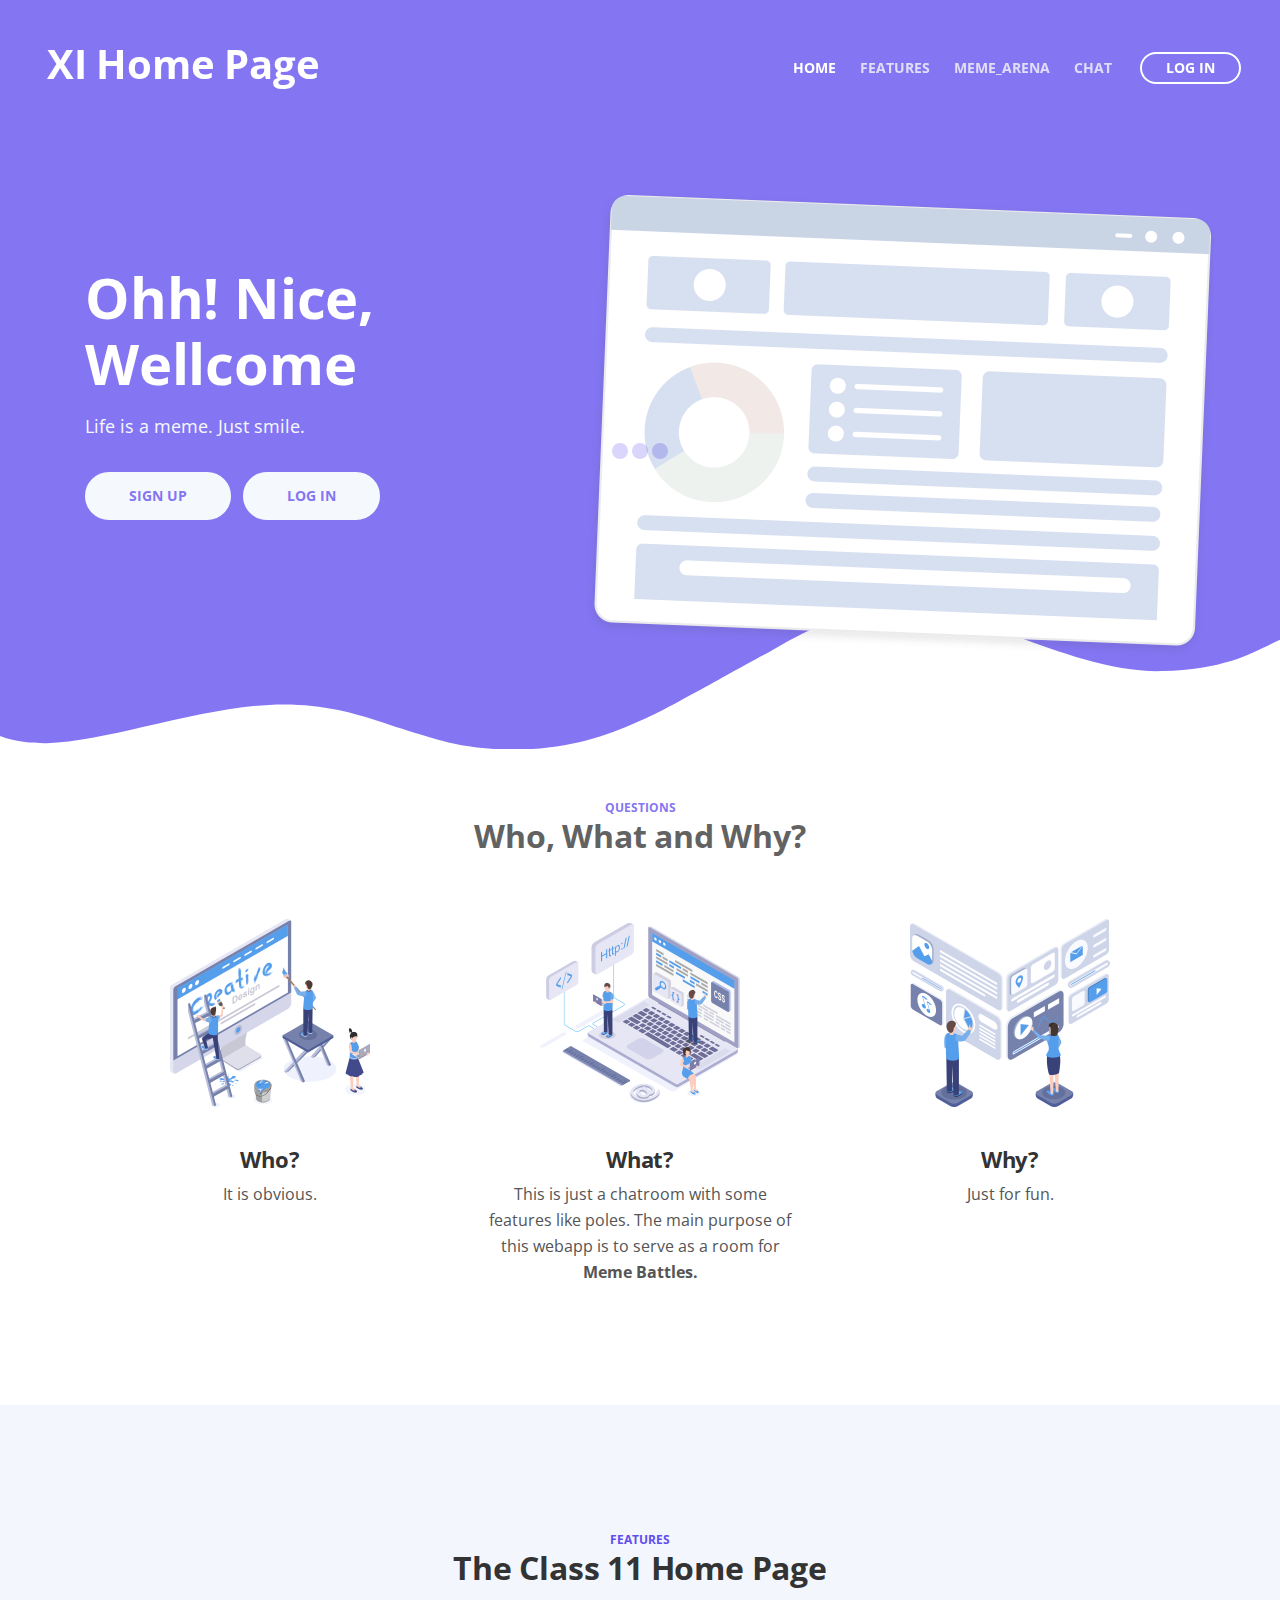
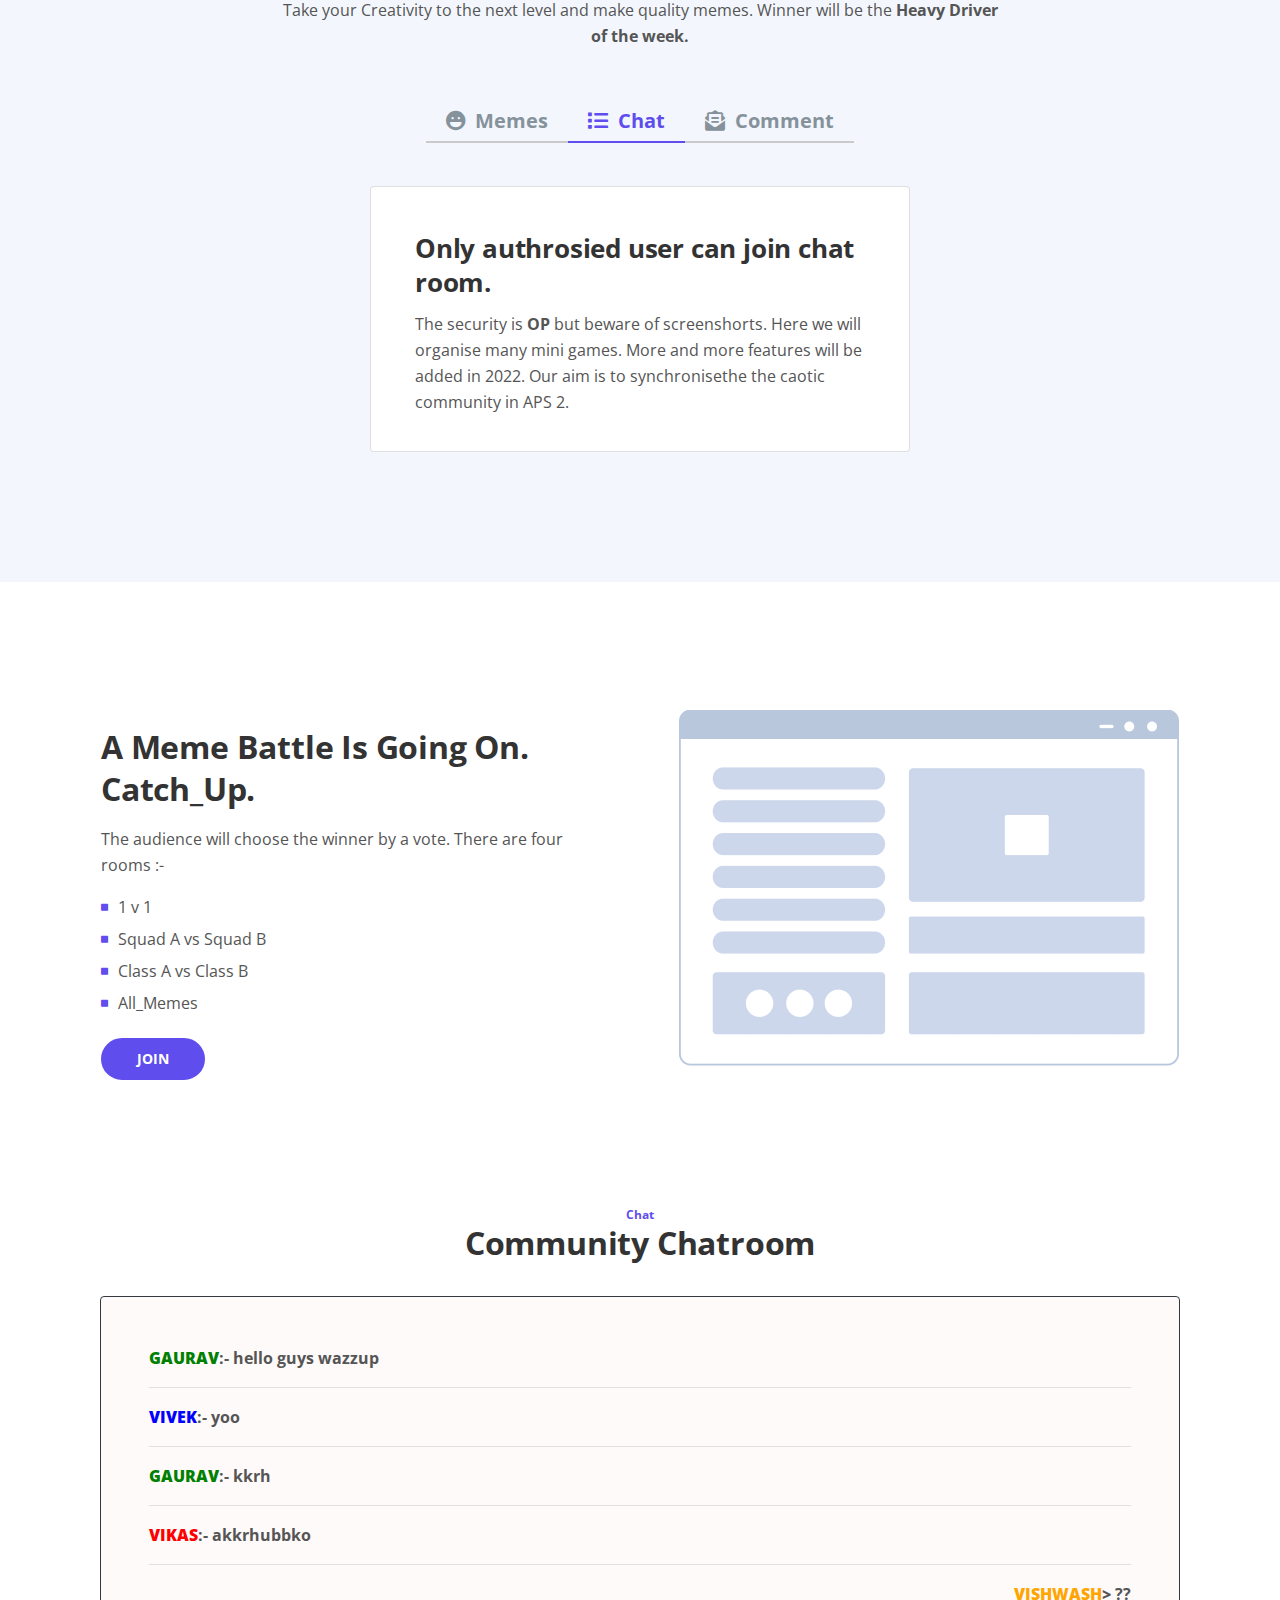
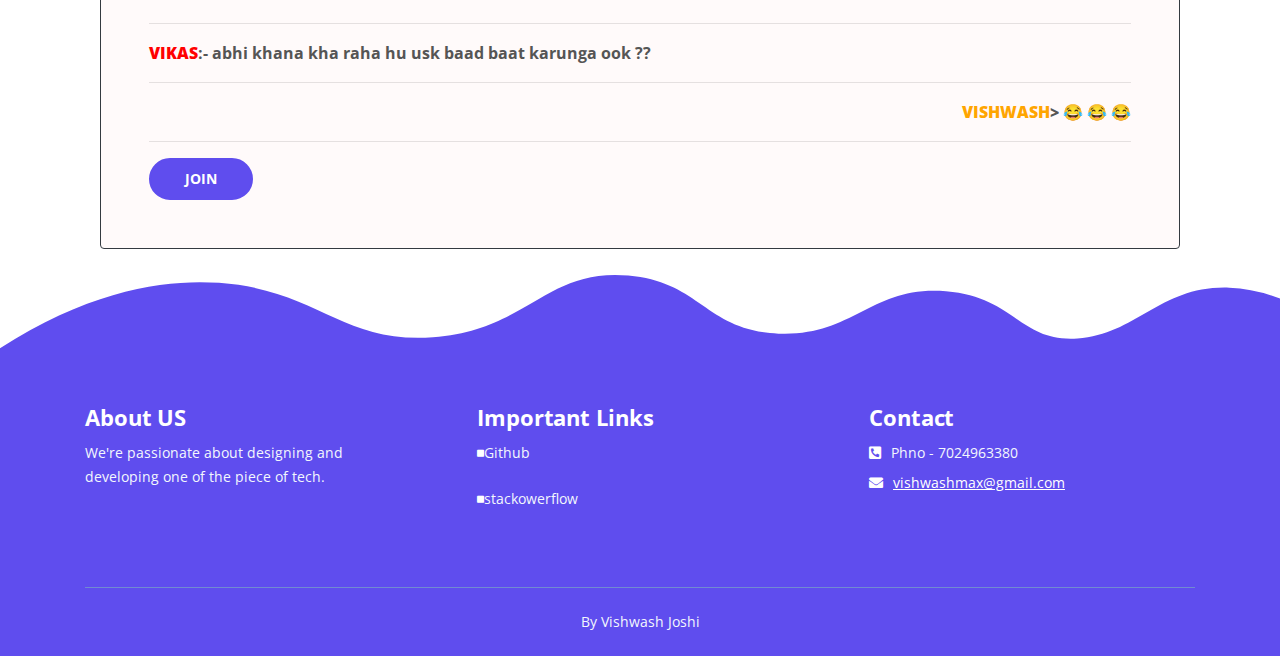
<file: index.html>
<!DOCTYPE html>
<html lang="en">
<head>
    <meta charset="utf-8">
    <meta name="viewport" content="width=device-width, initial-scale=1, shrink-to-fit=no">
    <meta name="description" content="Tivo is a HTML landing page template built with Bootstrap to help you crate engaging presentations for SaaS apps and convert visitors into users.">
    <meta name="author" content="Inovatik">
	<meta property="og:site_name" content="" />
	<meta property="og:site" content="" />
	<meta property="og:title" content=""/>
	<meta property="og:description" content="" />
	<meta property="og:image" content="" />
	<meta property="og:url" content="" />
	<meta property="og:type" content="article" />
    <title>11 Science</title>


    <link href="https://fonts.googleapis.com/css?family=Open+Sans:400,400i,700&display=swap&subset=latin-ext" rel="stylesheet">
    <link href="css/bootstrap.css" rel="stylesheet">
    <link href="css/fontawesome-all.css" rel="stylesheet">
    <link href="css/swiper.css" rel="stylesheet">
	<link href="css/magnific-popup.css" rel="stylesheet">
	<link href="css/styles.css" rel="stylesheet">

    <link rel="shortcut icon" href="ico.png">
	<script>

	if(localStorage.UsEr_Name_MemEArIna_UsEr_ApS2 != null){
		window.location.replace("main.html");
	}

	</script>
</head>
<body data-spy="scroll" data-target=".fixed-top">
	<div class="spinner-wrapper">
        <div class="spinner">
            <div class="bounce1"></div>
            <div class="bounce2"></div>
            <div class="bounce3"></div>
        </div>
    </div>

    <nav class="navbar navbar-expand-lg navbar-dark navbar-custom fixed-top">
        <div class="container">

            <a class="navbar-brand logo-image" href="index.html" style="text-decoration:none !important"><h1 style="color:white !important;">XI Home Page</h1></a>


            <button class="navbar-toggler" type="button" data-toggle="collapse" data-target="#navbarsExampleDefault" aria-controls="navbarsExampleDefault" aria-expanded="false" aria-label="Toggle navigation">
                <span class="navbar-toggler-awesome fas fa-bars"></span>
                <span class="navbar-toggler-awesome fas fa-times"></span>
            </button>


            <div class="collapse navbar-collapse" id="navbarsExampleDefault">
                <ul class="navbar-nav ml-auto">
                    <li class="nav-item">
                        <a class="nav-link page-scroll" href="#header">HOME <span class="sr-only">(current)</span></a>
                    </li>
                    <li class="nav-item">
                        <a class="nav-link page-scroll" href="#features">FEATURES</a>
                    </li>
                    <li class="nav-item">
                        <a class="nav-link page-scroll" href="#Memes">MEME_ARENA</a>
                    </li>



                    <li class="nav-item">
                        <a class="nav-link page-scroll" href="#chat">CHAT</a>
                    </li>
                </ul>
                <span class="nav-item">
                    <a class="btn-outline-sm" href="log-in.html">LOG IN</a>
                </span>
            </div>
        </div>
    </nav>




    <header id="header" class="header">
        <div class="header-content">
            <div class="container">
                <div class="row">
                    <div class="col-lg-6 col-xl-5">
                        <div class="text-container">
                            <h1>Ohh! Nice, Wellcome</h1>
                            <p class="p-large">Life is a meme. Just smile.</p>
                            <a class="btn-solid-lg page-scroll" href="sign-up.html">SIGN UP</a>
                            <a class="btn-solid-lg page-scroll" href="log-in.html">LOG IN</a>
                        </div>
                    </div>
                    <div class="col-lg-6 col-xl-7">
                        <div class="image-container">
                            <div class="img-wrapper">
                                <img class="img-fluid" src="images/header-software-app.png" alt="alternative">
                            </div>
                        </div>
                    </div>
                </div>
            </div>
        </div>
    </header>
    <svg class="header-frame" data-name="Layer 1" xmlns="http://www.w3.org/2000/svg" preserveAspectRatio="none" viewBox="0 0 1920 310"><defs><style>.cls-1{fill:#5f4def;}</style></defs><title>header-frame</title><path class="cls-1" d="M0,283.054c22.75,12.98,53.1,15.2,70.635,14.808,92.115-2.077,238.3-79.9,354.895-79.938,59.97-.019,106.17,18.059,141.58,34,47.778,21.511,47.778,21.511,90,38.938,28.418,11.731,85.344,26.169,152.992,17.971,68.127-8.255,115.933-34.963,166.492-67.393,37.467-24.032,148.6-112.008,171.753-127.963,27.951-19.26,87.771-81.155,180.71-89.341,72.016-6.343,105.479,12.388,157.434,35.467,69.73,30.976,168.93,92.28,256.514,89.405,100.992-3.315,140.276-41.7,177-64.9V0.24H0V283.054Z"/></svg>

    <div class="cards-1">
        <div class="container">
            <div class="row">
                <div class="col-lg-12">
                    <div class="above-heading">QUESTIONS</div>
                    <h2 class="h2-heading">Who, What and Why?</h2>
                </div>
            </div>
            <div class="row">
                <div class="col-lg-12">

                    <div class="card">
                        <div class="card-image">
                            <img class="img-fluid" src="images/description-2.png" alt="alternative">
                        </div>
                        <div class="card-body">
                            <h4 class="card-title">Who?</h4>
                            <p>It is obvious.</p>
                        </div>
                    </div>
                    <div class="card">
                        <div class="card-image">
                            <img class="img-fluid" src="images/description-1.png " alt="alternative">
                        </div>
                        <div class="card-body">
                            <h4 class="card-title">What?</h4>
                            <p>This is just a chatroom with some features like poles. The main purpose of this webapp is to serve as a room for <b>Meme Battles.</b></p>
                        </div>
                    </div>
                    <div class="card">
                        <div class="card-image">
                            <img class="img-fluid" src="images/description-3.png" alt="alternative">
                        </div>
                        <div class="card-body">
                            <h4 class="card-title">Why?</h4>
                            <p>Just for fun.</p>
                        </div>
                    </div>

                </div>
            </div>
        </div>
    </div>
    <div id="features" class="tabs">
        <div class="container">
            <div class="row">
                <div class="col-lg-12">
                    <div class="above-heading">FEATURES</div>
                    <h2 class="h2-heading">The Class 11 Home Page</h2>
                    <p class="p-heading">Take your Creativity to the next level and make quality memes. Winner will be the <b>Heavy Driver of the week.</b> </p>
                </div>
            </div>
            <div class="row">
                <div class="col-lg-12">


                    <ul class="nav nav-tabs" id="argoTabs" role="tablist">
						<li class="nav-item">
                            <a class="nav-link" id="nav-tab-1" data-toggle="tab" href="#tab-1" role="tab" aria-controls="tab-1" aria-selected="false"><i class="fas fa-laugh"></i>Memes</a>
                        </li>
                        <li class="nav-item ">
                            <a class="nav-link active" id="nav-tab-2" data-toggle="tab" href="#tab-2" role="tab" aria-controls="tab-2" aria-selected="true"><i class="fas fa-list"></i>Chat</a>
                        </li>
                        <li class="nav-item">
                            <a class="nav-link" id="nav-tab-3" data-toggle="tab" href="#tab-3" role="tab" aria-controls="tab-3" aria-selected="false"><i class="fas fa-envelope-open-text"></i>Comment</a>
                        </li>

                    </ul>
                    <div class="tab-content" id="argoTabsContent">
                        <div class="tab-pane fade " id="tab-1" role="tabpanel" aria-labelledby="tab-1">
                            <div class="row">
                                <div class="col-lg-3">
                                </div>
                                <div class="col-lg-6">
									<div class="card">
										<div class="card-body">
													<div class="text-container">
														<h3>Take part in meme battles and tournaments.</h3>
														<p>It's very easy to start using <b>Class 11 Home Page</b>. Your profile is already been added <a class="blue page-scroll" href="#">User List</a>. You just have to ask the developer for ID and Password. And its all done.</p>
														<ul class="list-unstyled li-space-lg">
															<li class="media">
																<i class="fas fa-square"></i>
																<div class="media-body">Create and upload memes and see others play live.</div>
															</li>
															<li class="media">
																<i class="fas fa-square"></i>
																<div class="media-body">To win you need votes, so do some awsome shit!</div>
															</li>
															<li class="media">
																<i class="fas fa-square"></i>
																<div class="media-body">Every text/image/video uploded in this website will be seen by others, So be careful.</div>
															</li>
														</ul>
													</div>
										</div>
									</div>

                                </div>
                            </div>
                        </div>

                        <div class="tab-pane fade show active" id="tab-2" role="tabpanel" aria-labelledby="tab-2">
                            <div class="row">
                                <div class="col-lg-3">
                                </div>
                                <div class="col-lg-6">
									<div class="card">

										<div class="card-body">
													<div class="text-container">
														<h3>Only authrosied user can join chat room.</h3>
														<p>The security is <b>OP</b> but beware of screenshorts. Here we will organise many mini games. More and more features will be added in 2022. Our aim is to synchronisethe the caotic community in APS 2. </p>
													</div>
										</div>
									</div>

                                </div>
                            </div>
                        </div>
                        <div class="tab-pane fade" id="tab-3" role="tabpanel" aria-labelledby="tab-3">
                            <div class="row">
                                <div class="col-lg-3">
                                </div>
                                <div class="col-lg-6">
									<div class="card">

										<div class="card-body">
													<div class="text-container">
														<h3>Leave comment for users anonimusly.</h3>
														<p>Here users can leave a comment for each other without reveling their identity(hence it is so powerfull tool) and here users can rate other users on the bases of Friendly,TrustWorthy, etc factors.</p>

													</div>
										</div>
									</div>

                                </div>
                            </div>
                        </div>
                    </div>
                </div>
            </div>
        </div>
    </div>
    <div id="Memes" class="basic-1">
        <div class="container">
            <div class="row">
                <div class="col-lg-6">
                    <div class="text-container">
                        <h2>A Meme Battle Is Going On. Catch_Up.</h2>
                        <p>The audience will choose the winner by a vote. There are four rooms :-</p>
                        <ul class="list-unstyled li-space-lg">
                            <li class="media">
                                <i class="fas fa-square"></i>
                                <div class="media-body">1 v 1</div>
                            </li>
                            <li class="media">
                                <i class="fas fa-square"></i>
                                <div class="media-body">Squad A vs Squad B</div>
                            </li>
                            <li class="media">
                                <i class="fas fa-square"></i>
                                <div class="media-body">Class A vs Class B</div>
                            </li>
                            <li class="media">
                                <i class="fas fa-square"></i>
                                <div class="media-body">All_Memes</div>
                            </li>
                        </ul>
						<a class="btn-solid-reg page-scroll" href="Arena_Main.html">JOIN</a>
                    </div>
                </div>
                <div class="col-lg-6">
                    <div class="image-container">
                        <img class="img-fluid" src="images/details.png" alt="alternative">
                    </div>
                </div>
            </div>
        </div>
    </div>
    <!-- Video -
    <div id="video" class="basic-2">
        <div class="container">
            <div class="row">
                <div class="col-lg-12">

                    <!-- Video Preview --
                    <div class="image-container">
                        <div class="video-wrapper">
                            <a class="popup-youtube" href="https://www.youtube.com/watch?v=SsauwGdDMys" data-effect="fadeIn">
                                <img class="img-fluid" src="images/video-image.png" alt="alternative">
                                <span class="video-play-button">
                                    <span></span>
                                </span>
                            </a>
                        </div> <!-- end of video-wrapper --
                    </div> <!-- end of image-container --
                    <!-- end of video preview --

                    <div class="p-heading">Don't watch that video. Ok, do as your wish.</div>
                </div> <!-- end of col --
            </div> <!-- end of row --
        </div> <!-- end of container --
    </div> <!-- end of basic-2 -->
    <div id="chat" class="card-1">
        <div class="container">
            <div class="row">
                <div class="col-lg-12">
                    <div class="above-heading">Chat</div>
                    <center><h2 class="h2-heading">Community Chatroom</h2></center>
                </div>
            </div>
            <div class="row">
                <div class="col-lg-12">

                    <div class="container">
		<div class="mt-4 p-5 rounded border border-dark" style="background-color: #FFFAFA ;">
			<p><b><b style="color:green">GAURAV</b>:-  hello guys wazzup</b></p><hr>
			<p><b><b style="color:blue">VIVEK</b>:- yoo</b></p><hr>
			<p><b><b style="color:green">GAURAV</b>:- kkrh</b></p><hr>
			<p><b><b style="color:red">VIKAS</b>:- akkrhubbko</b></p><hr>
			<p style="text-align:right"><b><b style="color:orange">VISHWASH</b><b>></b> ??</b></p><hr>
			<p><b><b style="color:red">VIKAS</b>:- abhi khana kha raha hu usk baad baat karunga ook ??</b></p><hr>
			<p style="text-align:right"><b><b style="color:orange">VISHWASH</b><b>></b> 	&#128514;	&#128514;	&#128514;</p></b></p><hr>
			<a class="btn-solid-reg" href="main.html">JOIN</a>
		</div>
	</div>

            </div>
        </div>
    </div>
	<br>


    <!-- Testimonials --
    <div class="slider-2">
        <div class="container">
            <div class="row">
                <div class="col-lg-12">

                    <!-- Text Slider --
                    <div class="slider-container">
                        <div class="swiper-container text-slider">
                            <div class="swiper-wrapper">

                                <!-- Slide --
                                <div class="swiper-slide">
                                    <div class="image-wrapper">
                                        <img class="img-fluid" src="images/testimonial-1.jpg" alt="alternative">
                                    </div> <!-- end of image-wrapper --
                                    <div class="text-wrapper">
                                        <div class="testimonial-text">I started to use Tivo with the free trial about a year ago and never stopped since then. It does all the repeating marketing tasks and allows me to focus on core development activities like new product research and design. I love it and recommend it to everyone.</div>
                                        <div class="testimonial-author">Jude Thorn - Online Marketer</div>
                                    </div> <!-- end of text-wrapper --
                                </div> <!-- end of swiper-slide -->
                                <!-- end of slide -->

                                <!-- Slide --
                                <div class="swiper-slide">
                                    <div class="image-wrapper">
                                        <img class="img-fluid" src="images/testimonial-2.jpg" alt="alternative">
                                    </div> <!-- end of image-wrapper --
                                    <div class="text-wrapper">
                                        <div class="testimonial-text">Awesome features for the money. I never thought such a low ammount of money would bring me so many leads per month. Before Tivo I used the services of an agency which cost 10x more and delivered far less. Highly recommended to marketers focused on results.</div>
                                        <div class="testimonial-author">Roy Smith - Developer</div>
                                    </div> <!-- end of text-wrapper --
                                </div> <!-- end of swiper-slide -->
                                <!-- end of slide -->

                                <!-- Slide --
                                <div class="swiper-slide">
                                    <div class="image-wrapper">
                                        <img class="img-fluid" src="images/testimonial-3.jpg" alt="alternative">
                                    </div> <!-- end of image-wrapper --
                                    <div class="text-wrapper">
                                        <div class="testimonial-text">Tivo is the best marketing automation app for small and medium sized business. It understands the mindset of young entrepreneurs and provides the necessary data for wise marketing decisions. Just give it a try and you will definitely not regret spending your time.</div>
                                        <div class="testimonial-author">Marsha Singer - Online Marketer</div>
                                    </div> <!-- end of text-wrapper --
                                </div> <!-- end of swiper-slide -->
                                <!-- end of slide -->

                                <!-- Slide --
                                <div class="swiper-slide">
                                    <div class="image-wrapper">
                                        <img class="img-fluid" src="images/testimonial-4.jpg" alt="alternative">
                                    </div> <!-- end of image-wrapper --
                                    <div class="text-wrapper">
                                        <div class="testimonial-text">Tivo is one of the greatest marketing automation apps out there. I especially love the Reporting Tools module because it gives me such a great amount of information based on little amounts of input gathered in just few weeks of light weight usage. Recommended!</div>
                                        <div class="testimonial-author">Ronda Louis - Online Marketer</div>
                                    </div> <!-- end of text-wrapper --
                                </div> <!-- end of swiper-slide --
                                <!-- end of slide --

                            </div> <!-- end of swiper-wrapper --

                            <!-- Add Arrows --
                            <div class="swiper-button-next"></div>
                            <div class="swiper-button-prev"></div>
                            <!-- end of add arrows --

                        </div> <!-- end of swiper-container --
                    </div> <!-- end of slider-container --
                    <!-- end of text slider --

                </div> <!-- end of col --
            </div> <!-- end of row --
        </div> <!-- end of container --
    </div> <!-- end of slider-2 -->
    <!-- end of testimonials -->
    <svg class="footer-frame" data-name="Layer 2" xmlns="http://www.w3.org/2000/svg" preserveAspectRatio="none" viewBox="0 0 1920 79"><defs><style>.cls-2{fill:#5f4def;}</style></defs><title>footer-frame</title><path class="cls-2" d="M0,72.427C143,12.138,255.5,4.577,328.644,7.943c147.721,6.8,183.881,60.242,320.83,53.737,143-6.793,167.826-68.128,293-60.9,109.095,6.3,115.68,54.364,225.251,57.319,113.58,3.064,138.8-47.711,251.189-41.8,104.012,5.474,109.713,50.4,197.369,46.572,89.549-3.91,124.375-52.563,227.622-50.155A338.646,338.646,0,0,1,1920,23.467V79.75H0V72.427Z" transform="translate(0 -0.188)"/></svg>
    <div class="footer">
        <div class="container">
            <div class="row">
                <div class="col-md-4">
                    <div class="footer-col first">
                        <h4>About US</h4>
                        <p class="p-small">We're passionate about designing and developing one of the piece of tech.</p>
                    </div>
                </div>
                <div class="col-md-4">
                    <div class="footer-col middle">
                        <h4>Important Links</h4>
                        <ul class="list-unstyled li-space-lg p-small">
                            <li class="media">
                                <i class="fas fa-square"></i>
                                <p class="p-small"> Github </p>
                            </li>
                            <li class="media">
                                <i class="fas fa-square"></i>
                                <p class="p-small"> stackowerflow </p>
                            </li>
                        </ul>
                    </div>
                </div>
                <div class="col-md-4">
                    <div class="footer-col last">
                        <h4>Contact</h4>
                        <ul class="list-unstyled li-space-lg p-small">
                            <li class="media">
                                <i class="fas fa-phone-square-alt"></i>
                                <div class="media-body">Phno - 7024963380</div>
                            </li>
                            <li class="media">
                                <i class="fas fa-envelope"></i>
                                <div class="media-body"><a class="white" href="mailto:vishwashmax@gmail.com">vishwashmax@gmail.com</a></div>
                            </li>
                        </ul>
                    </div>
                </div>
            </div>
        </div>
    </div>

    <div class="copyright">
        <div class="container">
            <div class="row">
                <div class="col-lg-12">
                    <p class="p-small">By Vishwash Joshi</a></p>
                </div>
            </div>
        </div>
    </div>
    <script src="js/jquery.min.js"></script>
    <script src="js/popper.min.js"></script>
    <script src="js/bootstrap.min.js"></script>
    <script src="js/jquery.easing.min.js"></script>
    <script src="js/swiper.min.js"></script>
    <script src="js/jquery.magnific-popup.js"></script>
    <script src="js/validator.min.js"></script>
    <script src="js/scripts.js"></script>
</body>
</html>
</file>
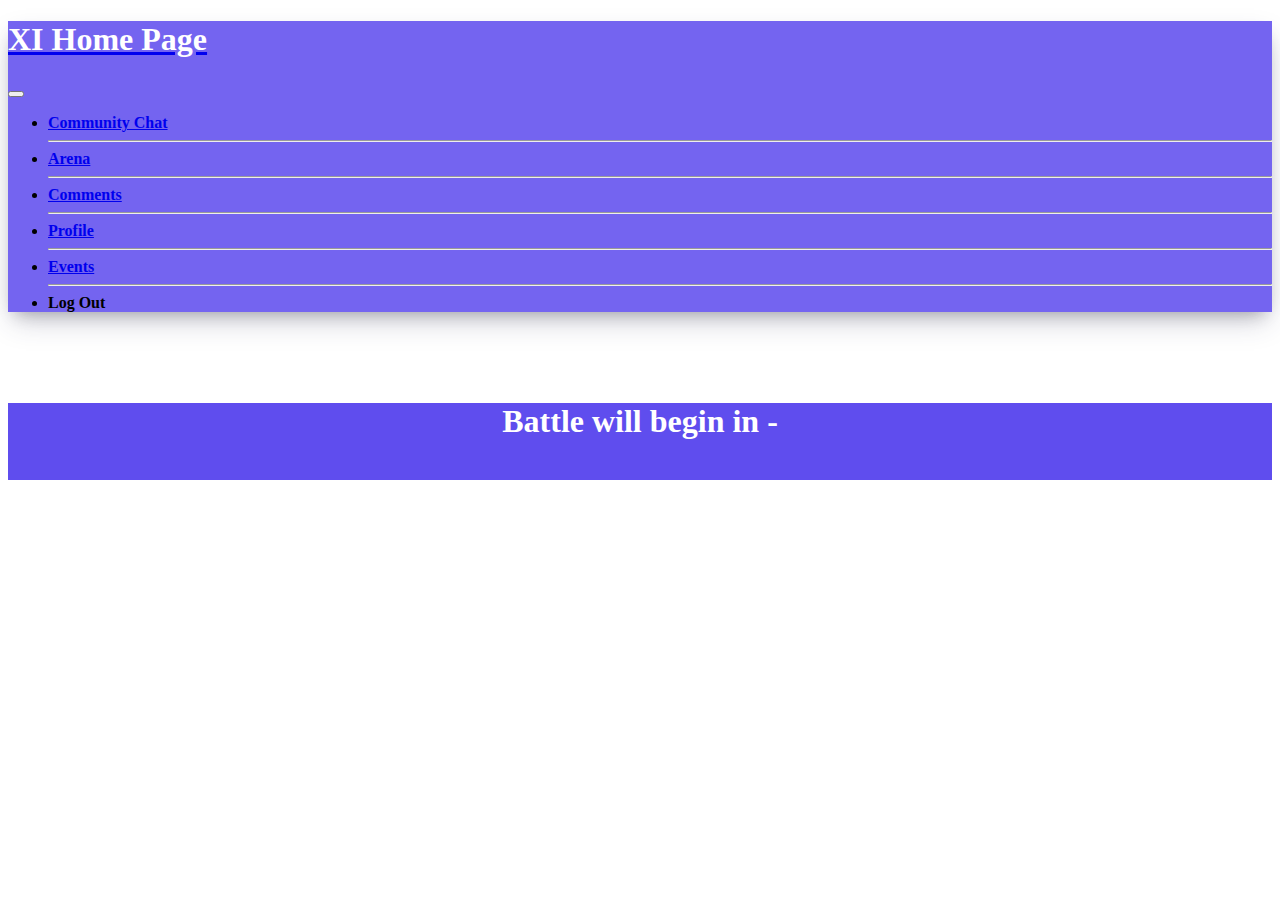
<file: Arena.html>
<!doctype html>
<html lang="en">
  <head>
    <meta charset="utf-8">
    <meta name="viewport" content="width=device-width, initial-scale=1">
    <link href="https://cdn.jsdelivr.net/npm/bootstrap@5.1.3/dist/css/bootstrap.min.css" rel="stylesheet" integrity="sha384-1BmE4kWBq78iYhFldvKuhfTAU6auU8tT94WrHftjDbrCEXSU1oBoqyl2QvZ6jIW3" crossorigin="anonymous">

    <title>Arena</title>
  </head>
  <body>
  	<nav class="navbar navbar-expand-lg navbar-dark fixed-top" style="background-color: #7464f0 ;box-shadow: rgba(50, 50, 93, 0.25) 0px 13px 27px -5px, rgba(0, 0, 0, 0.3) 0px 8px 16px -8px; font-color:red !important">
  <div class="container-fluid">
    <a class="navbar-brand" href="#"><h1 style="color:white !important;">XI Home Page</h1></a>
    <button class="navbar-toggler" type="button" data-bs-toggle="collapse" data-bs-target="#navbarSupportedContent" aria-controls="navbarSupportedContent" aria-expanded="false" aria-label="Toggle navigation">
      <span class="navbar-toggler-icon"></span>
    </button>
    <div class="collapse navbar-collapse" id="navbarSupportedContent">
      <ul class="navbar-nav me-auto mb-2 mb-lg-0">
        <li class="nav-item">
          <a class="nav-link" href="main.html"><b>Community Chat</b></a>
        </li><hr style="color:white">
        <li class="nav-item">
          <a class="nav-link active" aria-current="page" href="#"><b>Arena</b></a>
        </li><hr style="color:white">
        <li class="nav-item">
          <a class="nav-link" href="#"><b>Comments</b></a>
        </li><hr style="color:white">
        <li class="nav-item">
          <a class="nav-link" href="#"><b>Profile</b></a>
        </li><hr style="color:white">
        <li class="nav-item">
          <a class="nav-link" href="#"><b>Events</b></a>
        </li><hr style="color:white">
        <li class="nav-item">
          <a class="nav-link" id="logout"><b>Log Out</b></a>
        </li>
      </ul>
    </div>
  </div>
</nav>
  
  
  
	<div class="container">
	<br>
	<br>
	<br>
	<div class="mt-4 p-5 rounded" style="background-color: #5F4DEE">
	<center><h1 style="color: white">Battle will begin in -</h1></center><br>
<center><h3 id="dt" style="color: white"></h3></center>

<script>
	var countDownDate = new Date("Dec 28, 2021 21:00:00").getTime();
	var x = setInterval(function() {
	  var now = new Date().getTime();
	  var distance = countDownDate - now;
	  var days = Math.floor(distance / (1000 * 60 * 60 * 24));
	  var hours = Math.floor((distance % (1000 * 60 * 60 * 24)) / (1000 * 60 * 60));
	  var minutes = Math.floor((distance % (1000 * 60 * 60)) / (1000 * 60));
	  var seconds = Math.floor((distance % (1000 * 60)) / 1000);
	  document.getElementById("dt").innerHTML = days + "d " + hours + "h "
	  + minutes + "m " + seconds + "s ";
	  if (distance < 0) {
		clearInterval(x);
		document.getElementById("dt").innerHTML = "Just a Sex.";
		delay(1000).then(() => document.getElementById("dt").innerHTML = "So sorry!");
		delay(2000).then(() => document.getElementById("dt").innerHTML = "Just a Sec.");
	  }
	}, 1000);
	
	function delay(time) 
	{
		return new Promise(resolve => setTimeout(resolve, time));
	}

</script>
</div>
		
   	
	
	</div>
	
	
	
	<script src="https://cdn.jsdelivr.net/npm/bootstrap@5.1.3/dist/js/bootstrap.bundle.min.js" integrity="sha384-ka7Sk0Gln4gmtz2MlQnikT1wXgYsOg+OMhuP+IlRH9sENBO0LRn5q+8nbTov4+1p" crossorigin="anonymous"></script>
  </body>
</html>
</file>
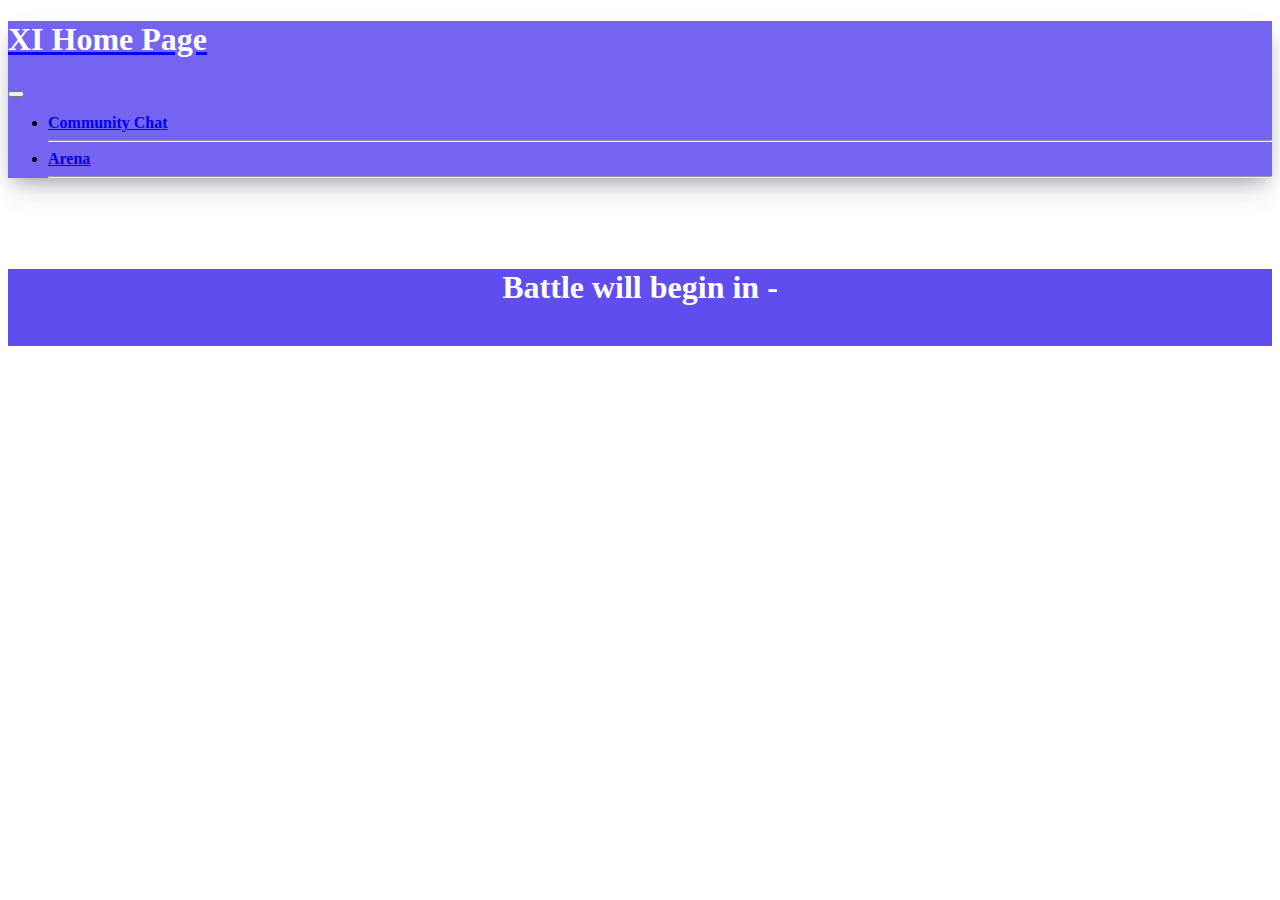
<file: Arena_wait.html>
<!doctype html>
<html lang="en">
  <head>
    <meta charset="utf-8">
    <meta name="viewport" content="width=device-width, initial-scale=1">
    <link href="https://cdn.jsdelivr.net/npm/bootstrap@5.1.3/dist/css/bootstrap.min.css" rel="stylesheet" integrity="sha384-1BmE4kWBq78iYhFldvKuhfTAU6auU8tT94WrHftjDbrCEXSU1oBoqyl2QvZ6jIW3" crossorigin="anonymous">
<link rel="shortcut icon" href="ico.png">
    <title>Arena</title>
  </head>
  <body>
  	<nav class="navbar navbar-expand-lg navbar-dark fixed-top" style="background-color: #7464f0 ;box-shadow: rgba(50, 50, 93, 0.25) 0px 13px 27px -5px, rgba(0, 0, 0, 0.3) 0px 8px 16px -8px; font-color:red !important">
  <div class="container-fluid">
    <a class="navbar-brand" href="#"><h1 style="color:white !important;">XI Home Page</h1></a>
    <button class="navbar-toggler" type="button" data-bs-toggle="collapse" data-bs-target="#navbarSupportedContent" aria-controls="navbarSupportedContent" aria-expanded="false" aria-label="Toggle navigation">
      <span class="navbar-toggler-icon"></span>
    </button>
    <div class="collapse navbar-collapse" id="navbarSupportedContent">
      <ul class="navbar-nav me-auto mb-2 mb-lg-0">
        <li class="nav-item">
          <a class="nav-link" href="main.html"><b>Community Chat</b></a>
        </li><hr style="color:white">
        <li class="nav-item">
          <a class="nav-link active" aria-current="page" href="#"><b>Arena</b></a>
        </li><hr style="color:white">

      </ul>
    </div>
  </div>
</nav>



	<div class="container">
	<br>
	<br>
	<br>
	<div class="mt-4 p-5 rounded" style="background-color: #5F4DEE">
	<center><h1 style="color: white">Battle will begin in -</h1></center><br>
<center><h3 id="dt" style="color: white"></h3></center>

<script>
	var countDownDate = new Date("Jan 05, 2022 21:00:00").getTime();
	var x = setInterval(function() {
	  var now = new Date().getTime();
	  var distance = countDownDate - now;
	  var days = Math.floor(distance / (1000 * 60 * 60 * 24));
	  var hours = Math.floor((distance % (1000 * 60 * 60 * 24)) / (1000 * 60 * 60));
	  var minutes = Math.floor((distance % (1000 * 60 * 60)) / (1000 * 60));
	  var seconds = Math.floor((distance % (1000 * 60)) / 1000);
	  document.getElementById("dt").innerHTML = days + "d " + hours + "h "
	  + minutes + "m " + seconds + "s ";
	  if (distance < 0) {
		clearInterval(x);
		window.location.replace("Arena_main.html");
	  }
    else{

    }
	}, 1000);

	function delay(time)
	{
		return new Promise(resolve => setTimeout(resolve, time));
	}

</script>
</div>



	</div>



	<script src="https://cdn.jsdelivr.net/npm/bootstrap@5.1.3/dist/js/bootstrap.bundle.min.js" integrity="sha384-ka7Sk0Gln4gmtz2MlQnikT1wXgYsOg+OMhuP+IlRH9sENBO0LRn5q+8nbTov4+1p" crossorigin="anonymous"></script>
  </body>
</html>
</file>
<file: css/styles.css>
/* Template: Tivo - SaaS App HTML Landing Page Template
   Author: Inovatik
   Created: Sep 2019
   Description: Master CSS file
*/

/*****************************************
Table Of Contents:

01. General Styles
02. Preloader
03. Navigation
04. Header
05. Customers
06. Description
07. Features
08. Features Lightboxes
09. Details
10. Video
11. Pricing
12. Testimonials
13. Newsletter
14. Footer
15. Copyright
16. Back To Top Button
17. Extra Pages
18. Sign Up and Log In Pages
19. Media Queries
******************************************/

/*****************************************
Colors:
- Backgrounds, buttons, bullets, icons - blue #5f4dee
- Backgrounds, light button, light body text - light gray #f3f7fd
- Headings text - black #333
- Body text - dark gray #555
******************************************/


/******************************/
/*     01. General Styles     */
/******************************/
body,
html {
    width: 100%;
	height: 100%;
}

body, p {
	color: #555; 
	font: 400 1rem/1.625rem "Open Sans", sans-serif;;
}

.p-large {
	font: 400 1.125rem/1.75rem "Open Sans", sans-serif;
}

.p-small {
	font: 400 0.875rem/1.5rem "Open Sans", sans-serif;
}

h1 {
	color: #333;
	font: 700 2.5rem/3.125rem "Open Sans", sans-serif;
	letter-spacing: -0.2px;
}

h2 {
	color: #333;
	font: 700 2rem/2.625rem "Open Sans", sans-serif;
	letter-spacing: -0.2px;
}

h3 {
	color: #333;
	font: 700 1.625rem/2.125rem "Open Sans", sans-serif;
	letter-spacing: -0.2px;
}

h4 {
	color: #333;
	font: 700 1.375rem/1.75rem "Open Sans", sans-serif;
	letter-spacing: -0.1px;
}

h5 {
	color: #333;
	font: 700 1.125rem/1.5rem "Open Sans", sans-serif;
	letter-spacing: -0.1px;
}

h6 {
	color: #333;
	font: 700 1rem/1.375rem "Open Sans", sans-serif;
	letter-spacing: -0.1px;
}

.above-heading {
	color: #5f4dee;
	font: 700 0.75rem/0.875rem "Open Sans", sans-serif;
	text-align: center;
}

.p-heading {
	margin-bottom: 3.25rem;
}

.testimonial-text {
	font: italic 400 1rem/1.625rem "Open Sans", sans-serif;
}

.testimonial-author {
	font: 700 1rem/1.625rem "Open Sans", sans-serif;
	letter-spacing: -0.1px;
}

.li-space-lg li {
	margin-bottom: 0.375rem;
}

.indent {
	padding-left: 1.25rem;
}

a {
	color: #555;
	text-decoration: underline;
}

a:hover {
	color: #555;
	text-decoration: underline;
}

a.white {
	color: #fff;
}

.decorative-line {
	display: block;
	width: 5rem;
	height: 0.5rem;
	margin-right: auto;
	margin-left: auto;
}

.blue {
	color: #5f4dee;
}

.btn-solid-reg {
	display: inline-block;
	padding: 1.1875rem 2.125rem 1.1875rem 2.125rem;
	border: 0.125rem solid #5f4dee;
	border-radius: 2rem;
	background-color: #5f4dee;
	color: #fff;
	font: 700 0.875rem/0 "Open Sans", sans-serif;
	text-decoration: none;
	transition: all 0.2s;
}

.btn-solid-reg:hover {
	background-color: transparent;
	color: #5f4dee;
	text-decoration: none;
}

.btn-solid-lg {
	display: inline-block;
	padding: 1.375rem 2.625rem 1.375rem 2.625rem;
	border: 0.125rem solid #5f4dee;
	border-radius: 2rem;
	background-color: #5f4dee;
	color: #fff;
	font: 700 0.875rem/0 "Open Sans", sans-serif;
	text-decoration: none;
	transition: all 0.2s;
}

.btn-solid-lg:hover {
	background-color: transparent;
	color: #5f4dee;
	text-decoration: none;
}

.btn-outline-reg {
	display: inline-block;
	padding: 1.1875rem 2.125rem 1.1875rem 2.125rem;
	border: 0.125rem solid #5f4dee;
	border-radius: 2rem;
	background-color: transparent;
	color: #5f4dee;
	font: 700 0.875rem/0 "Open Sans", sans-serif;
	text-decoration: none;
	transition: all 0.2s;
}

.btn-outline-reg:hover {
	background-color: #5f4dee;
	color: #fff;
	text-decoration: none;
}

.btn-outline-lg {
	display: inline-block;
	padding: 1.375rem 2.625rem 1.375rem 2.625rem;
	border: 0.125rem solid #5f4dee;
	border-radius: 2rem;
	background-color: transparent;
	color: #5f4dee;
	font: 700 0.875rem/0 "Open Sans", sans-serif;
	text-decoration: none;
	transition: all 0.2s;
}

.btn-outline-lg:hover {
	background-color: #5f4dee;
	color: #fff;
	text-decoration: none;
}

.btn-outline-sm {
	display: inline-block;
	padding: 0.875rem 1.5rem 0.875rem 1.5rem;
	border: 0.125rem solid #5f4dee;
	border-radius: 2rem;
	background-color: transparent;
	color: #5f4dee;
	font: 700 0.875rem/0 "Open Sans", sans-serif;
	text-decoration: none;
	transition: all 0.2s;
}

.btn-outline-sm:hover {
	background-color: #5f4dee;
	color: #fff;
	text-decoration: none;
}

.form-group {
	position: relative;
	margin-bottom: 1.25rem;
}

.form-group.has-error.has-danger {
	margin-bottom: 0.625rem;
}

.form-group.has-error.has-danger .help-block.with-errors ul {
	margin-top: 0.375rem;
}

.label-control {
	position: absolute;
	top: 0.87rem;
	left: 1.25rem;
	color: #555;
	opacity: 1;
	font: 400 0.875rem/1.375rem "Open Sans", sans-serif;
	cursor: text;
	transition: all 0.2s ease;
}

/* IE10+ hack to solve lower label text position compared to the rest of the browsers */
@media screen and (-ms-high-contrast: active), screen and (-ms-high-contrast: none) {  
	.label-control {
		top: 0.9375rem;
	}
}

.form-control-input:focus + .label-control,
.form-control-input.notEmpty + .label-control,
.form-control-textarea:focus + .label-control,
.form-control-textarea.notEmpty + .label-control {
	top: 0.125rem;
	opacity: 1;
	font-size: 0.75rem;
	font-weight: 700;
}

.form-control-input,
.form-control-select {
	display: block; /* needed for proper display of the label in Firefox, IE, Edge */
	width: 100%;
	padding-top: 1.0625rem;
	padding-bottom: 0.0625rem;
	padding-left: 1.25rem;
	border: 1px solid #c4d8dc;
	border-radius: 0.25rem;
	background-color: #fff;
	color: #555;
	font: 400 0.875rem/1.875rem "Open Sans", sans-serif;
	transition: all 0.2s;
	-webkit-appearance: none; /* removes inner shadow on form inputs on ios safari */
}

.form-control-select {
	padding-top: 0.5rem;
	padding-bottom: 0.5rem;
	height: 3rem;
}

/* IE10+ hack to solve lower label text position compared to the rest of the browsers */
@media screen and (-ms-high-contrast: active), screen and (-ms-high-contrast: none) {  
	.form-control-input {
		padding-top: 1.25rem;
		padding-bottom: 0.75rem;
		line-height: 1.75rem;
	}

	.form-control-select {
		padding-top: 0.875rem;
		padding-bottom: 0.75rem;
		height: 3.125rem;
		line-height: 2.125rem;
	}
}

select {
    /* you should keep these first rules in place to maintain cross-browser behavior */
    -webkit-appearance: none;
	-moz-appearance: none;
	-ms-appearance: none;
    -o-appearance: none;
    appearance: none;
    background-image: url('../images/down-arrow.png');
    background-position: 96% 50%;
    background-repeat: no-repeat;
    outline: none;
}

select::-ms-expand {
    display: none; /* removes the ugly default down arrow on select form field in IE11 */
}

.form-control-textarea {
	display: block; /* used to eliminate a bottom gap difference between Chrome and IE/FF */
	width: 100%;
	height: 8rem; /* used instead of html rows to normalize height between Chrome and IE/FF */
	padding-top: 1.25rem;
	padding-left: 1.3125rem;
	border: 1px solid #c4d8dc;
	border-radius: 0.25rem;
	background-color: #fff;
	color: #555;
	font: 400 0.875rem/1.75rem "Open Sans", sans-serif;
	transition: all 0.2s;
}

.form-control-input:focus,
.form-control-select:focus,
.form-control-textarea:focus {
	border: 1px solid #a1a1a1;
	outline: none; /* Removes blue border on focus */
}

.form-control-input:hover,
.form-control-select:hover,
.form-control-textarea:hover {
	border: 1px solid #a1a1a1;
}

.checkbox {
	font: 400 0.75rem/1.25rem "Open Sans", sans-serif;
}

input[type='checkbox'] {
	vertical-align: -15%;
	margin-right: 0.375rem;
}

/* IE10+ hack to raise checkbox field position compared to the rest of the browsers */
@media screen and (-ms-high-contrast: active), screen and (-ms-high-contrast: none) {  
	input[type='checkbox'] {
		vertical-align: -9%;
	}
}

.form-control-submit-button {
	display: inline-block;
	width: 100%;
	height: 3.125rem;
	border: 1px solid #5f4dee;
	border-radius: 1.5rem;
	background-color: #5f4dee;
	color: #fff;
	font: 700 0.875rem/0 "Open Sans", sans-serif;
	cursor: pointer;
	transition: all 0.2s;
}

.form-control-submit-button:hover {
	background-color: transparent;
	color: #5f4dee;
}

/* Form Success And Error Message Formatting */
#smsgSubmit.h3.text-center.tada.animated,
#lmsgSubmit.h3.text-center.tada.animated,
#nmsgSubmit.h3.text-center.tada.animated,
#pmsgSubmit.h3.text-center.tada.animated,
#smsgSubmit.h3.text-center,
#lmsgSubmit.h3.text-center,
#nmsgSubmit.h3.text-center,
#pmsgSubmit.h3.text-center {
	display: block;
	margin-bottom: 0;
	color: #555;
	font-size: 1.125rem;
	line-height: 1rem;
}

.help-block.with-errors .list-unstyled {
	color: #555;
	font-size: 0.75rem;
	line-height: 1.125rem;
	text-align: left;
}

.help-block.with-errors ul {
	margin-bottom: 0;
}
/* end of form success and error message formatting */

/* Form Success And Error Message Animation - Animate.css */
@-webkit-keyframes tada {
	from {
		-webkit-transform: scale3d(1, 1, 1);
		-ms-transform: scale3d(1, 1, 1);
		transform: scale3d(1, 1, 1);
	}
	10%, 20% {
		-webkit-transform: scale3d(.9, .9, .9) rotate3d(0, 0, 1, -3deg);
		-ms-transform: scale3d(.9, .9, .9) rotate3d(0, 0, 1, -3deg);
		transform: scale3d(.9, .9, .9) rotate3d(0, 0, 1, -3deg);
	}
	30%, 50%, 70%, 90% {
		-webkit-transform: scale3d(1.1, 1.1, 1.1) rotate3d(0, 0, 1, 3deg);
		-ms-transform: scale3d(1.1, 1.1, 1.1) rotate3d(0, 0, 1, 3deg);
		transform: scale3d(1.1, 1.1, 1.1) rotate3d(0, 0, 1, 3deg);
	}
	40%, 60%, 80% {
		-webkit-transform: scale3d(1.1, 1.1, 1.1) rotate3d(0, 0, 1, -3deg);
		-ms-transform: scale3d(1.1, 1.1, 1.1) rotate3d(0, 0, 1, -3deg);
		transform: scale3d(1.1, 1.1, 1.1) rotate3d(0, 0, 1, -3deg);
	}
	to {
		-webkit-transform: scale3d(1, 1, 1);
		-ms-transform: scale3d(1, 1, 1);
		transform: scale3d(1, 1, 1);
	}
}

@keyframes tada {
	from {
		-webkit-transform: scale3d(1, 1, 1);
		-ms-transform: scale3d(1, 1, 1);
		transform: scale3d(1, 1, 1);
	}
	10%, 20% {
		-webkit-transform: scale3d(.9, .9, .9) rotate3d(0, 0, 1, -3deg);
		-ms-transform: scale3d(.9, .9, .9) rotate3d(0, 0, 1, -3deg);
		transform: scale3d(.9, .9, .9) rotate3d(0, 0, 1, -3deg);
	}
	30%, 50%, 70%, 90% {
		-webkit-transform: scale3d(1.1, 1.1, 1.1) rotate3d(0, 0, 1, 3deg);
		-ms-transform: scale3d(1.1, 1.1, 1.1) rotate3d(0, 0, 1, 3deg);
		transform: scale3d(1.1, 1.1, 1.1) rotate3d(0, 0, 1, 3deg);
	}
	40%, 60%, 80% {
		-webkit-transform: scale3d(1.1, 1.1, 1.1) rotate3d(0, 0, 1, -3deg);
		-ms-transform: scale3d(1.1, 1.1, 1.1) rotate3d(0, 0, 1, -3deg);
		transform: scale3d(1.1, 1.1, 1.1) rotate3d(0, 0, 1, -3deg);
	}
	to {
		-webkit-transform: scale3d(1, 1, 1);
		-ms-transform: scale3d(1, 1, 1);
		transform: scale3d(1, 1, 1);
	}
}

.tada {
	-webkit-animation-name: tada;
	animation-name: tada;
}

.animated {
	-webkit-animation-duration: 1s;
	animation-duration: 1s;
	-webkit-animation-fill-mode: both;
	animation-fill-mode: both;
}
/* end of form success and error message animation - Animate.css */

/* Fade-move Animation For Details Lightbox - Magnific Popup */
/* at start */
.my-mfp-slide-bottom .zoom-anim-dialog {
	opacity: 0;
	transition: all 0.2s ease-out;
	-webkit-transform: translateY(-1.25rem) perspective(37.5rem) rotateX(10deg);
	-ms-transform: translateY(-1.25rem) perspective(37.5rem) rotateX(10deg);
	transform: translateY(-1.25rem) perspective(37.5rem) rotateX(10deg);
}

/* animate in */
.my-mfp-slide-bottom.mfp-ready .zoom-anim-dialog {
	opacity: 1;
	-webkit-transform: translateY(0) perspective(37.5rem) rotateX(0); 
	-ms-transform: translateY(0) perspective(37.5rem) rotateX(0); 
	transform: translateY(0) perspective(37.5rem) rotateX(0); 
}

/* animate out */
.my-mfp-slide-bottom.mfp-removing .zoom-anim-dialog {
	opacity: 0;
	-webkit-transform: translateY(-0.625rem) perspective(37.5rem) rotateX(10deg); 
	-ms-transform: translateY(-0.625rem) perspective(37.5rem) rotateX(10deg); 
	transform: translateY(-0.625rem) perspective(37.5rem) rotateX(10deg); 
}

/* dark overlay, start state */
.my-mfp-slide-bottom.mfp-bg {
	opacity: 0;
	transition: opacity 0.2s ease-out;
}

/* animate in */
.my-mfp-slide-bottom.mfp-ready.mfp-bg {
	opacity: 0.8;
}
/* animate out */
.my-mfp-slide-bottom.mfp-removing.mfp-bg {
	opacity: 0;
}
/* end of fade-move animation for details lightbox - magnific popup */

/* Fade Animation For Image Lightbox - Magnific Popup */
@-webkit-keyframes fadeIn {
	from {
		opacity: 0;
	}
	to {
		opacity: 1;
	}
}

@keyframes fadeIn {
	from {
		opacity: 0;
	}
	to {
		opacity: 1;
	}
}

.fadeIn {
	-webkit-animation: fadeIn 0.6s;
	animation: fadeIn 0.6s;
}

@-webkit-keyframes fadeOut {
	from {
		opacity: 1;
	}
	to {
		opacity: 0;
	}
}

@keyframes fadeOut {
	from {
		opacity: 1;
	}
	to {
		opacity: 0;
	}
}

.fadeOut {
	-webkit-animation: fadeOut 0.8s;
	animation: fadeOut 0.8s;
}
/* end of fade animation for image lightbox - magnific popup */


/*************************/
/*     02. Preloader     */
/*************************/
.spinner-wrapper {
	position: fixed;
	z-index: 999999;
	top: 0;
	right: 0;
	bottom: 0;
	left: 0;
	background: #fff;
}

.spinner {
	position: absolute;
	top: 50%; /* centers the loading animation vertically one the screen */
	left: 50%; /* centers the loading animation horizontally one the screen */
	width: 3.75rem;
	height: 1.25rem;
	margin: -0.625rem 0 0 -1.875rem; /* is width and height divided by two */ 
	text-align: center;
}

.spinner > div {
	display: inline-block;
	width: 1rem;
	height: 1rem;
	border-radius: 100%;
	background-color: #5f4dee;
	-webkit-animation: sk-bouncedelay 1.4s infinite ease-in-out both;
	animation: sk-bouncedelay 1.4s infinite ease-in-out both;
}

.spinner .bounce1 {
	-webkit-animation-delay: -0.32s;
	animation-delay: -0.32s;
}

.spinner .bounce2 {
	-webkit-animation-delay: -0.16s;
	animation-delay: -0.16s;
}

@-webkit-keyframes sk-bouncedelay {
	0%, 80%, 100% { -webkit-transform: scale(0); }
	40% { -webkit-transform: scale(1.0); }
}

@keyframes sk-bouncedelay {
	0%, 80%, 100% { 
		-webkit-transform: scale(0);
		-ms-transform: scale(0);
		transform: scale(0);
	} 40% { 
		-webkit-transform: scale(1.0);
		-ms-transform: scale(1.0);
		transform: scale(1.0);
	}
}


/**************************/
/*     03. Navigation     */
/**************************/
.navbar-custom {
	background-color: #5f4dee;
	box-shadow: 0 0.0625rem 0.375rem 0 rgba(0, 0, 0, 0.1);
	font: 700 0.875rem/0.875rem "Open Sans", sans-serif;
	transition: all 0.2s;
}

.navbar-custom .container {
	max-width: 87.5rem;
}

.navbar-custom .navbar-brand.logo-image img {
    width: 4.4375rem;
	height: 1.75rem;
}

.navbar-custom .navbar-brand.logo-text {
	font: 700 2rem/1.5rem "Open Sans", sans-serif;
	color: #fff;;
	text-decoration: none;
}

.navbar-custom .navbar-nav {
	margin-top: 0.75rem;
	margin-bottom: 0.5rem;
}

.navbar-custom .nav-item .nav-link {
	padding: 0.625rem 0.75rem 0.625rem 0.75rem;
	color: #f7f5f5;
	opacity: 0.8;
	text-decoration: none;
	transition: all 0.2s ease;
}

.navbar-custom .nav-item .nav-link:hover,
.navbar-custom .nav-item .nav-link.active {
	color: #fff;
	opacity: 1;
}

/* Dropdown Menu */
.navbar-custom .dropdown:hover > .dropdown-menu {
	display: block; /* this makes the dropdown menu stay open while hovering it */
	min-width: auto;
	animation: fadeDropdown 0.2s; /* required for the fade animation */
}

@keyframes fadeDropdown {
    0% {
        opacity: 0;
    }

    100% {
        opacity: 1;
    }
}

.navbar-custom .dropdown-toggle:focus { /* removes dropdown outline on focus */
	outline: 0;
}

.navbar-custom .dropdown-menu {
	margin-top: 0;
	border: none;
	border-radius: 0.25rem;
	background-color: #5f4dee;
}

.navbar-custom .dropdown-item {
	color: #f7f5f5;
	opacity: 0.8;
	font: 700 0.875rem/0.875rem "Open Sans", sans-serif;
	text-decoration: none;
}

.navbar-custom .dropdown-item:hover {
	background-color: #5f4dee;
	color: #fff;
	opacity: 1;
}

.navbar-custom .dropdown-items-divide-hr {
	width: 100%;
	height: 1px;
	margin: 0.75rem auto 0.725rem auto;
	border: none;
	background-color: #c4d8dc;
	opacity: 0.2;
}
/* end of dropdown menu */

.navbar-custom .nav-item .btn-outline-sm {
	margin-top: 0.25rem;
	margin-bottom: 1.375rem;
	margin-left: 0.5rem;
	border: 0.125rem solid #fff;
	color: #fff;
}

.navbar-custom .nav-item .btn-outline-sm:hover {
	background-color: #fff;
	color: #5f4dee;
}

.navbar-custom .navbar-toggler {
	padding: 0;
	border: none;
	color: #fff;
	font-size: 2rem;
}

.navbar-custom button[aria-expanded='false'] .navbar-toggler-awesome.fas.fa-times{
	display: none;
}

.navbar-custom button[aria-expanded='false'] .navbar-toggler-awesome.fas.fa-bars{
	display: inline-block;
}

.navbar-custom button[aria-expanded='true'] .navbar-toggler-awesome.fas.fa-bars{
	display: none;
}

.navbar-custom button[aria-expanded='true'] .navbar-toggler-awesome.fas.fa-times{
	display: inline-block;
	margin-right: 0.125rem;
}


/*********************/
/*    04. Header     */
/*********************/
.header {
	background-color: #5f4dee;
}

.header .header-content {
	padding-top: 8rem;
	padding-bottom: 4rem;
	text-align: center;
}

.header .text-container {
	margin-bottom: 3rem;
}

.header h1 {
	margin-bottom: 1rem;
	color: #fff;
	font-size: 2.5rem;
	line-height: 3rem;
}

.header .p-large {
	margin-bottom: 2rem;
	color: #f3f7fd;
}

.header .btn-solid-lg {
	margin-right: 0.5rem;
	margin-bottom: 1.125rem;
	margin-left: 0.5rem;
	border-color: #f3f7fd;
	background-color: #f3f7fd;
	color: #5f4dee;
}

.header .btn-solid-lg:hover {
	background: transparent;
	color: #f3f7fd;
}

.header .btn-outline-lg {
	border-color: #f3f7fd;
	color: #f3f7fd;
}

.header .btn-outline-lg:hover {
	background-color: #f3f7fd;
	color: #5f4dee;
}

.header-frame {
	margin-top: -1px; /* To remove white margin in FF */
	width: 100%;
	height: 2.25rem;
}


/*************************/
/*     05. Customers     */
/*************************/
.slider-1 {
	padding-top: 5rem;
	padding-bottom: 3.25rem;
}

.slider-1 .slider-container {
	text-align: center;
}


/***************************/
/*     06. Description     */
/***************************/
.cards-1 {
	padding-top: 3.25rem;
	padding-bottom: 3rem;
	text-align: center;
}

.cards-1 .h2-heading {
	margin-bottom: 3.5rem;
}

.cards-1 .card {
	max-width: 21rem;
	margin-right: auto;
	margin-bottom: 3.5rem;
	margin-left: auto;
	padding: 0;
	border: none;
}

.cards-1 .card-image {
	max-width: 16rem;
	margin-right: auto;
	margin-bottom: 2rem;
	margin-left: auto;
}

.cards-1 .card-title {
	margin-bottom: 0.5rem;
}

.cards-1 .card-body {
	padding: 0;
}


/************************/
/*     07. Features     */
/************************/
.tabs {
	padding-top: 8rem;
	padding-bottom: 8.125rem;
	background-color: #f3f7fd;
}

.tabs .h2-heading,
.tabs .p-heading {
	text-align: center;
}

.tabs .nav-tabs {
	display: block;
	margin-bottom: 2.25rem;
	border-bottom: none;
}

.tabs .nav-link {
	padding: 0.375rem 1rem 0.375rem 1rem;
	border: none;
	color: #86929b;
	font-weight: 700;
	font-size: 1.25rem;
	line-height: 1.75rem;
	text-align: center;
	text-decoration: none;
	transition: all 0.2s ease;
}

.tabs .nav-link:hover,
.tabs .nav-link.active {
	background: transparent;
	color: #5f4dee;
}

.tabs .nav-link .fas {
	margin-right: 0.625rem;
}

.tabs .image-container {
	margin-bottom: 2.75rem;
}

.tabs .list-unstyled .fas {
	color: #5f4dee;
	font-size: 0.5rem;
	line-height: 1.625rem;
}

.tabs .list-unstyled .media-body {
	margin-left: 0.625rem;
}

.tabs #tab-1 h3 {
	margin-bottom: 0.75rem;
}

.tabs #tab-1 .list-unstyled {
	margin-bottom: 1.5rem;
}

.tabs #tab-2 h3 {
	margin-bottom: 0.75rem;
}

.tabs #tab-2 .list-unstyled {
	margin-bottom: 1.5rem;
}

.tabs #tab-3 h3 {
	margin-bottom: 0.75rem;
}

.tabs #tab-3 .list-unstyled {
	margin-bottom: 1.5rem;
}


/***********************************/
/*     08. Features Lightboxes     */
/***********************************/
.lightbox-basic {
	margin: 2.5rem auto;
	padding: 2rem 1.5rem 2rem 1.5rem;
	border-radius: 0.25rem;
	background: #fff;
	text-align: left;
}

.lightbox-basic .container {
	padding-right: 0;
	padding-left: 0;
}

.lightbox-basic .image-container {
	max-width: 33.75rem;
	margin-right: auto;
	margin-bottom: 3rem;
	margin-left: auto;
}

.lightbox-basic h3 {
	margin-bottom: 0.5rem;
}

.lightbox-basic hr {
	width: 2.5rem;
	height: 0.125rem;
	margin-top: 0;
	margin-bottom: 0.875rem;
	margin-left: 0;
	border: 0;
	background-color: #5f4dee;
	text-align: left;
}

.lightbox-basic h4 {
	margin-bottom: 1rem;
}

.lightbox-basic .list-unstyled .fas {
	color:#5f4dee;
	font-size: 0.5rem;
	line-height: 1.625rem;
}

.lightbox-basic .list-unstyled .media-body {
	margin-left: 0.625rem;
}

.lightbox-basic .btn-outline-reg,
.lightbox-basic .btn-solid-reg {
	margin-top: 0.75rem;
}

/* Signup Button */
.lightbox-basic .btn-solid-reg.mfp-close {
	position: relative;
	width: auto;
	height: auto;
	color: #fff;
	opacity: 1;
}

.lightbox-basic .btn-solid-reg.mfp-close:hover {
	color: #5f4dee;
}
/* end of signup Button */

/* Back Button */
.lightbox-basic a.mfp-close.as-button {
	position: relative;
	width: auto;
	height: auto;
	margin-left: 0.375rem;
	color: #5f4dee;
	opacity: 1;
}

.lightbox-basic a.mfp-close.as-button:hover {
	color: #fff;
}
/* end of back button */

.lightbox-basic button.mfp-close.x-button {
	position: absolute;
	top: -0.125rem;
	right: -0.125rem;
	width: 2.75rem;
	height: 2.75rem;
	color: #707984;
}


/***********************/
/*     09. Details     */
/***********************/
.basic-1 {
	padding-top: 7.5rem;
	padding-bottom: 8rem;
}

.basic-1 .text-container {
	margin-bottom: 3.75rem;
}

.basic-1 .list-unstyled {
	margin-bottom: 1.375rem;
}

.basic-1 .list-unstyled .fas {
	color: #5f4dee;
	font-size: 0.5rem;
	line-height: 1.625rem;
}

.basic-1 .list-unstyled .media-body {
	margin-left: 0.625rem;
}


/*********************/
/*     10. Video     */
/*********************/
.basic-2 {
	padding-top: 8rem;
	padding-bottom: 6.75rem;
	background-color: #f3f7fd;
	text-align: center;
}

.basic-2 .image-container {
	margin-bottom: 2rem;
}

.basic-2 .image-container img {
	border-radius: 0.75rem;
}

.basic-2 .video-wrapper {
	position: relative;
}

/* Video Play Button */
.basic-2 .video-play-button {
	position: absolute;
	z-index: 10;
	top: 50%;
	left: 50%;
	display: block;
	box-sizing: content-box;
	width: 2rem;
	height: 2.75rem;
	padding: 1.125rem 1.25rem 1.125rem 1.75rem;
	border-radius: 50%;
	-webkit-transform: translateX(-50%) translateY(-50%);
	-ms-transform: translateX(-50%) translateY(-50%);
	transform: translateX(-50%) translateY(-50%);
}
  
.basic-2 .video-play-button:before {
	content: "";
	position: absolute;
	z-index: 0;
	top: 50%;
	left: 50%;
	display: block;
	width: 4.75rem;
	height: 4.75rem;
	border-radius: 50%;
	background: #5f4dee;
	animation: pulse-border 1500ms ease-out infinite;
	-webkit-transform: translateX(-50%) translateY(-50%);
	-ms-transform: translateX(-50%) translateY(-50%);
	transform: translateX(-50%) translateY(-50%);
}
  
.basic-2 .video-play-button:after {
	content: "";
	position: absolute;
	z-index: 1;
	top: 50%;
	left: 50%;
	display: block;
	width: 4.375rem;
	height: 4.375rem;
	border-radius: 50%;
	background: #5f4dee;
	transition: all 200ms;
	-webkit-transform: translateX(-50%) translateY(-50%);
	-ms-transform: translateX(-50%) translateY(-50%);
	transform: translateX(-50%) translateY(-50%);
}
  
.basic-2 .video-play-button span {
	position: relative;
	display: block;
	z-index: 3;
	top: 0.375rem;
	left: 0.25rem;
	width: 0;
	height: 0;
	border-left: 1.625rem solid #fff;
	border-top: 1rem solid transparent;
	border-bottom: 1rem solid transparent;
}
  
@keyframes pulse-border {
	0% {
		transform: translateX(-50%) translateY(-50%) translateZ(0) scale(1);
		opacity: 1;
	}
	100% {
		transform: translateX(-50%) translateY(-50%) translateZ(0) scale(1.5);
		opacity: 0;
	}
}
/* end of video play button */  

.basic-2 .p-heading {
	margin-bottom: 1rem;
}


/***********************/
/*     11. Pricing     */
/***********************/
.cards-2 {
	padding-top: 7.875rem;
	padding-bottom: 2.25rem;
	text-align: center;
}

.cards-2 .h2-heading {
	margin-bottom: 3.75rem;
}

.cards-2 .card {
	display: block;
	max-width: 19rem;
	margin-right: auto;
	margin-bottom: 3rem;
	margin-left: auto;
	border: 1px solid #ccd3df;
	border-radius: 0.375rem;
}

.cards-2 .card .card-body {
	padding: 2.5rem 2rem 2.75rem 2em;
}

.cards-2 .card .card-title {
	margin-bottom: 0.5rem;
	color: #5f4dee;
	font: 700 1.125rem/1.5rem "Open Sans", sans-serif;
}

.cards-2 .card .price .currency {
	margin-right: 0.25rem;
	color: #434c54;
	font-weight: 700;
	font-size: 1.5rem;
	vertical-align: 40%;
}

.cards-2 .card .price .value {
	color: #434c54;
	font: 700 3.25rem/3.5rem "Open Sans", sans-serif;
	text-align: center;
}

.cards-2 .card .frequency {
	font-size: 0.875rem;
}

.cards-2 .card .divider {
	height: 1px;
	margin-top: 1.75rem;
	margin-bottom: 2rem;
	border: none;
	background-color: #ccd3df;
}

.cards-2 .card .list-unstyled {
	margin-top: 1.875rem;
	margin-bottom: 1.625rem;
	text-align: left;
}

.cards-2 .card .list-unstyled .media {
	margin-bottom: 0.5rem;
}

.cards-2 .card .list-unstyled .fas {
	color: #5f4dee;
	font-size: 0.875rem;
	line-height: 1.625rem;
}

.cards-2 .card .list-unstyled .fas.fa-times {
	margin-left: 0.1875rem;
	margin-right: 0.125rem;
	color: #555;
}

.cards-2 .card .list-unstyled .media-body {
	margin-left: 0.625rem;
}


/****************************/
/*     12. Testimonials     */
/****************************/
.slider-2 {
	padding-top: 2.75rem;
	padding-bottom: 4rem;
}

.slider-2 .slider-container {
	position: relative;
}

.slider-2 .swiper-container {
	position: static;
	width: 82%;
	text-align: center;
}

.slider-2 .image-wrapper {
	width: 6rem;
	margin-right: auto;
	margin-bottom: 1rem;
	margin-left: auto;
}

.slider-2 .image-wrapper img {
	border-radius: 50%;
}

.slider-2 .testimonial-text {
	margin-bottom: 0.5rem;
}

.slider-2 .testimonial-author {
	color: #333;
}

.slider-2 .swiper-button-prev,
.slider-2 .swiper-button-next {
	width: 1.125rem;
}

.slider-2 .swiper-button-prev:focus,
.slider-2 .swiper-button-next:focus {
	/* even if you can't see it chrome you can see it on mobile device */
	outline: none;
}

.slider-2 .swiper-button-prev {
	left: -0.375rem;
	background-image: url("data:image/svg+xml;charset=utf-8,%3Csvg%20xmlns%3D'http%3A%2F%2Fwww.w3.org%2F2000%2Fsvg'%20viewBox%3D'0%200%2028%2044'%3E%3Cpath%20d%3D'M0%2C22L22%2C0l2.1%2C2.1L4.2%2C22l19.9%2C19.9L22%2C44L0%2C22L0%2C22L0%2C22z'%20fill%3D'%23505c67'%2F%3E%3C%2Fsvg%3E");
	background-size: 1.125rem 1.75rem;
}

.slider-2 .swiper-button-next {
	right: -0.375rem;
	background-image: url("data:image/svg+xml;charset=utf-8,%3Csvg%20xmlns%3D'http%3A%2F%2Fwww.w3.org%2F2000%2Fsvg'%20viewBox%3D'0%200%2028%2044'%3E%3Cpath%20d%3D'M27%2C22L27%2C22L5%2C44l-2.1-2.1L22.8%2C22L2.9%2C2.1L5%2C0L27%2C22L27%2C22z'%20fill%3D'%23505c67'%2F%3E%3C%2Fsvg%3E");
	background-size: 1.125rem 1.75rem;
}


/**************************/
/*     13. Newsletter     */
/**************************/
.form {
	padding-top: 4rem;
	padding-bottom: 6rem;
}

.form .text-container {
	margin-bottom: 3.5rem;
	padding: 3.5rem 1rem 2.5rem 1rem;
	border-radius: 0.5rem;
	background-color: #f3f7fd;
}

.form h2 {
	margin-bottom: 2.75rem;
	text-align: center;
}

.form .icon-container {
	text-align: center;
}

.form .fa-stack {
	width: 2em;
	margin-bottom: 0.75rem;
	margin-right: 0.375rem;
	font-size: 1.5rem;
}

.form .fa-stack .fa-stack-1x {
    color: #fff;
	transition: all 0.2s ease;
}

.form .fa-stack .fa-stack-2x {
	color: #5f4dee;
	transition: all 0.2s ease;
}

.form .fa-stack:hover .fa-stack-1x {
	color: #5f4dee;
}

.form .fa-stack:hover .fa-stack-2x {
    color: #f3f7fd;
}


/**********************/
/*     14. Footer     */
/**********************/
.footer-frame {
	width: 100%;
	height: 1.5rem;
}

.footer {
	padding-top: 3rem;
	padding-bottom: 0.5rem;
	background-color: #5f4dee;
}

.footer .footer-col {
	margin-bottom: 2.25rem;
}

.footer h4 {
	margin-bottom: 0.625rem;
	color: #fff;
}

.footer .list-unstyled,
.footer p {
	color: #f3f7fd;
}

.footer .footer-col.middle .list-unstyled .fas {
	color: #fff;
	font-size: 0.5rem;
	line-height: 1.5rem;
}

.footer .footer-col.middle .list-unstyled .media-body {
	margin-left: 0.5rem;
}

.footer .footer-col.last .list-unstyled .fas {
	color: #fff;
	font-size: 0.875rem;
	line-height: 1.5rem;
}

.footer .footer-col.last .list-unstyled .media-body {
	margin-left: 0.625rem;
}

.footer .footer-col.last .list-unstyled .fas.fa-globe {
	margin-left: 1rem;
	margin-right: 0.625rem;
}


/*************************/
/*     15. Copyright     */
/*************************/
.copyright {
	padding-top: 1rem;
	padding-bottom: 0.375rem;
	background-color: #5f4dee;
	text-align: center;
}

.copyright .p-small {
	padding-top: 1.375rem;
	border-top: 1px solid #718ad1;
	color: #f3f7fd;
}

.copyright a {
	color: #f3f7fd;
	text-decoration: none;
}


/**********************************/
/*     16. Back To Top Button     */
/**********************************/
a.back-to-top {
	position: fixed;
	z-index: 999;
	right: 0.75rem;
	bottom: 0.75rem;
	display: none;
	width: 2.625rem;
	height: 2.625rem;
	border-radius: 1.875rem;
	background: #4f3cda url("../images/up-arrow.png") no-repeat center 47%;
	background-size: 1.125rem 1.125rem;
	text-indent: -9999px;
}

a:hover.back-to-top {
	background-color: #4332c5; 
}


/***************************/
/*     17. Extra Pages     */
/***************************/
.ex-header {
	padding-top: 8rem;
	padding-bottom: 5rem;
	background-color: #5f4dee;
	text-align: center;
}

.ex-header h1 {
	color: #fff;
}

.ex-basic-1 {
	padding-top: 2rem;
	padding-bottom: 0.875rem;
	background-color: #f3f7fd;
}

.ex-basic-1 .breadcrumbs {
	margin-bottom: 1.125rem;
}

.ex-basic-1 .breadcrumbs .fa {
	margin-right: 0.5rem;
	margin-left: 0.625rem;
}

.ex-basic-2 {
	padding-top: 4.75rem;
	padding-bottom: 4rem;
}

.ex-basic-2 h3 {
	margin-bottom: 1rem;
}

.ex-basic-2 .text-container {
	margin-bottom: 3.625rem;
}

.ex-basic-2 .text-container.last {
	margin-bottom: 0;
}

.ex-basic-2 .text-container.dark {
	padding: 1.625rem 1.5rem 0.75rem 2rem;
	background-color: #f3f7fd;
}

.ex-basic-2 .image-container-large {
	margin-bottom: 4rem;
}

.ex-basic-2 .image-container-large img {
	border-radius: 0.25rem;
}

.ex-basic-2 .image-container-small img {
	border-radius: 0.25rem;
}

.ex-basic-2 .list-unstyled .fas {
	color: #5f4dee;
	font-size: 0.5rem;
	line-height: 1.625rem;
}

.ex-basic-2 .list-unstyled .media-body {
	margin-left: 0.625rem;
}

.ex-basic-2 .form-container {
	margin-top: 3rem;
}

.ex-basic-2 .btn-outline-reg {
	margin-top: 1.75rem;
}

.ex-footer-frame {
	width: 100%;
	height: 2.75rem;
	background-color: #f3f7fd;
}


/****************************************/
/*     18. Sign Up and Log In Pages     */
/****************************************/
.ex-2-header {
	padding-top: 9rem;
	background-color: #5f4dee;
	text-align: center;
	min-height: 100vh;
}

.ex-2-header h1,
.ex-2-header p {
	color: #fff;
}

.ex-2-header p {
	max-width: 24rem;
	margin-right: auto;
	margin-bottom: 2.5rem;
	margin-left: auto;
}

.ex-2-header .form-container {
	max-width: 26rem;
	margin-right: auto;
	margin-left: auto;
	padding: 2.25rem 1.25rem 1.25rem 1.25rem;
	border-radius: 0.5rem;
	background-color: #f3f7fd;
}

.ex-2-header .checkbox {
	text-align: left;
}


/*****************************/
/*     19. Media Queries     */
/*****************************/	
/* Min-width width 768px */
@media (min-width: 768px) {
	
	/* General Styles */
	.p-heading {
		width: 85%;
		margin-right: auto;
		margin-left: auto;
	}

	.h2-heading {
		width: 80%;
		margin-right: auto;
		margin-left: auto;
	}
	/* end of general styles */


	/* Header */
	.header .text-container {
		margin-bottom: 4rem;
	}

	.header h1 {
		font-size: 3.5rem;
		line-height: 4.125rem;
	}

	.header .btn-solid-lg {
		margin-bottom: 0;
		margin-left: 0;
	}

	.header-frame {
		height: 5.5rem;
	}
	/* end of header */


	/* Testimonials */
	.slider-2 .swiper-button-prev {
		width: 1.375rem;
		background-size: 1.375rem 2.125rem;
	}
	
	.slider-2 .swiper-button-next {
		width: 1.375rem;
		background-size: 1.375rem 2.125rem;
	}
	/* end of testimonials */


	/* Newsletter */
	.form .text-container {
		padding: 4rem 2.5rem 3rem 2.5rem;
	}

	.form form {
		margin-right: 4rem;
		margin-left: 4rem;
	}
	/* end of newsletter */


	/* Footer */
	.footer-frame {
		height: 5rem;
	}
	/* end of footer */


	/* Extra Pages */
	.ex-header {
		padding-top: 11rem;
		padding-bottom: 9rem;
	}

	.ex-basic-2 .text-container.dark {
		padding: 2.5rem 3rem 2rem 3rem;
	}

	.ex-basic-2 .form-container {
		margin-top: 0;
	}
	/* end of extra pages */


	/* Sign Up And Log In Pages */
	.ex-2-header {
		padding-top: 11rem;
	}

	.ex-2-header .form-container {
		padding: 2.25rem 1.75rem 1.25rem 1.75rem;
	}
	/* end of sign up and log in pages */
}
/* end of min-width width 768px */


/* Min-width width 992px */
@media (min-width: 992px) {
	
	/* Navigation */
	.navbar-custom {
		padding: 2.125rem 1.5rem 2.125rem 2rem;
        background: transparent;
		box-shadow: none;
	}

	.navbar-custom .navbar-nav {
		margin-top: 0;
		margin-bottom: 0;
	}

	.navbar-custom .nav-item .nav-link {
		padding: 0.25rem 0.75rem 0.25rem 0.75rem;
	}
	
	.navbar-custom .nav-item .nav-link:hover,
	.navbar-custom .nav-item .nav-link.active {
		opacity: 1;
	}

	.navbar-custom.top-nav-collapse {
        padding: 0.5rem 1.5rem 0.5rem 2rem;
		background-color: #5f4dee;
		box-shadow: 0 0.0625rem 0.375rem 0 rgba(0, 0, 0, 0.1);
	}

	.navbar-custom.top-nav-collapse .nav-item .nav-link:hover,
	.navbar-custom.top-nav-collapse .nav-item .nav-link.active {
		color: #fff;
	}

	.navbar-custom .dropdown-menu {
		padding-top: 1rem;
		padding-bottom: 1rem;
		border-top: 0.25rem solid rgba(0, 0, 0, 0);
		border-radius: 0.25rem;
	}

	.navbar-custom.top-nav-collapse .dropdown-menu {
		border-top: 0.25rem solid rgba(0, 0, 0, 0);
		box-shadow: 0 0.375rem 0.375rem 0 rgba(0, 0, 0, 0.02);
	}

	.navbar-custom .dropdown-item {
		padding-top: 0.25rem;
		padding-bottom: 0.25rem;
	}

	.navbar-custom .dropdown-items-divide-hr {
		width: 84%;
	}

	.navbar-custom .nav-item .btn-outline-sm {
		margin-top: 0;
		margin-bottom: 0;
		margin-left: 1rem;
	}
	/* end of navigation */


	/* General Styles */
	.p-heading {
		width: 65%;
	}

	.h2-heading {
		width: 60%;
	}
	/* end of general styles */


	/* Header */
	.header .header-content {
		text-align: left;
	}

	.header .text-container {
		margin-top: 4rem;
		margin-bottom: 0;
	}

	.header .image-container {
		position: relative;
		margin-top: 3rem;
	}
	
	.header .image-container .img-wrapper {
		position: absolute;
		display: block;
		width: 470px;
	}

	.header-frame {
		height: 8rem;
	}
	/* end of header */


	/* Description */
	.cards-1 .card {
		display: inline-block;
		width: 17rem;
		max-width: 100%;
		margin-right: 1rem;
		margin-left: 1rem;
		vertical-align: top;
	}

	.cards-1 .card-image {
		width: 9rem;
	}
	/* end of description */


	/* Features */
	.tabs .nav-tabs {
		display: flex;
		justify-content: center;
		margin-bottom: 2.75rem;
	} 

	.tabs .nav-link {
		padding-right: 1.25rem;
		padding-left: 1.25rem;
		border-bottom: 2px solid rgb(202, 202, 202);
	}
	
	.tabs .nav-link:hover,
	.tabs .nav-link.active {
		border-bottom: 2px solid #5f4dee;
	}

	.tabs .image-container {
		margin-bottom: 0;
	}
	/* end of features */


	/* Features Lightboxes */
	.lightbox-basic {
		max-width: 62.5rem;
		padding: 2.5rem 2.5rem 2.5rem 2.5rem;
	}

	.lightbox-basic .image-container {
		max-width: 100%;
		margin-right: 2rem;
		margin-bottom: 0;
		margin-left: 0.5rem;
	}
	
	.lightbox-basic h3 {
		margin-top: 0.5rem;
	}
	/* end of features lightboxes */


	/* Details */
	.basic-1 {
		padding-top: 8rem;
	}

	.basic-1 .text-container {
		margin-bottom: 0;
	}
	/* end of details */


	/* Video */
	.basic-2 .image-container {
		max-width: 53.125rem;
		margin-right: auto;
		margin-left: auto;
	}

	.basic-2 p {
		width: 65%;
		margin-right: auto;
		margin-left: auto;
	}
	/* end of video */


	/* Pricing */
	.cards-2 .card {
		display: inline-block;
		margin-right: 0.5rem;
		margin-left: 0.5rem;
		vertical-align: top;
	}
	/* end of pricing */


	/* Testimonials */
	.slider-2 .swiper-container {
		width: 92%;
		text-align: left;
	}

	.slider-2 .image-wrapper {
		float: left;
		width: 10rem;
		margin-bottom: 0;
	}

	.slider-2 .text-wrapper {
		max-width: 100%;
		margin-top: 1.25rem;
		margin-left: 13rem;
	}

	.slider-2 .swiper-button-prev {
		left: -0.75rem;
	}
	
	.slider-2 .swiper-button-next {
		right: -0.75rem;
	}
	/* end of testimonials */


	/* Newsletter */
	.form .text-container {
		width: 55rem;
		margin-right: auto;
		margin-left: auto;
		padding-top: 5rem;
		padding-bottom: 4.5rem;
	}

	.form h2 {
		margin-right: 7rem;
		margin-left: 7rem;
	}

	.form form {
		margin-right: 9rem;
		margin-left: 9rem;
	}
	/* end of newsletter */


	/* Extra Pages */
	.ex-header h1 {
		width: 80%;
		margin-right: auto;
		margin-left: auto;
	}

	.ex-basic-2 {
		padding-bottom: 5rem;
	}
	/* end of extra pages */
}
/* end of min-width width 992px */


/* Min-width width 1200px */
@media (min-width: 1200px) {
	
	/* General Styles */
	.h2-heading {
		width: 50%;
	}
	/* end of general styles */


	/* Header */
	.header .header-content {
		padding-top: 11rem;
		padding-bottom: 5rem;
	}

	.header .text-container {
		margin-top: 5.5rem;
		margin-right: 0.5rem;
	}

	.header .image-container {
		margin-top: 1rem;
		margin-left: 1.5rem;
	}

	.header .image-container .img-wrapper {
		width: 630px;
	}

	.header-frame {
		height: 9.375rem;
	}
	/* end of header */
	

	/* Customer */
	.slider-1 .slider-container {
		margin-right: 3rem;
		margin-left: 3rem;
	}
	/* end of customer */


	/* Description */
	.cards-1 .card {
		width: 18.875rem;
		margin-right: 2rem;
		margin-left: 2rem;
	}

	.cards-1 .card-image {
		width: 12.5rem;
	}
	/* end of description */


	/* Features */
	.tabs .image-container {
		margin-right: 1.5rem;
		margin-left: 1rem;
	}
	
	.tabs .text-container {
		margin-top: 1.5rem;
		margin-right: 1rem;
		margin-left: 1.5rem;
	}
	/* end of features */


	/* Details */
	.basic-1 .image-container {
		margin-right: 1rem;
		margin-left: 1.5rem;
	}
	
	.basic-1 .text-container {
		margin-top: 1rem;
		margin-right: 1.5rem;
		margin-left: 1rem;
	}

	.basic-1 h2 {
		margin-bottom: 1rem;
	}
	/* end of details */


	/* Pricing */
	.cards-2 .card {
		width: 19.375rem;
		max-width: 100%;
		margin-right: 1.75rem;
		margin-left: 1.75rem;
	}

	.cards-2 .card .card-body {
		padding-right: 2.25rem;
		padding-left: 2.25rem;
	}
	/* end of pricing */


	/* Testimonials */
	.slider-2 .slider-container {
		width: 64.125rem;
		margin-right: auto;
		margin-left: auto;
	}
	/* end of testimonials */


	/* Newsletter */
	.form .text-container {
		width: 64.75rem;
		padding-top: 6rem;
		padding-bottom: 5.5rem;
	}

	.form h2 {
		margin-right: 12rem;
		margin-left: 12rem;
	}

	.form form {
		margin-right: 15rem;
		margin-left: 15rem;
	}
	/* end of newsletter */


	/* Footer */
	.footer .footer-col.first {
		margin-right: 1.5rem;
	}

	.footer .footer-col.middle {
		margin-right: 0.75rem;
		margin-left: 0.75rem;
	}

	.footer .footer-col.last {
		margin-left: 1.5rem;
	}
	/* end of footer */


	/* Extra Pages */
	.ex-header h1 {
		width: 60%;
		margin-right: auto;
		margin-left: auto;
	}

	.ex-basic-2 .form-container {
		margin-left: 1.75rem;
	}

	.ex-basic-2 .image-container-small {
		margin-left: 1.75rem;
	}
	/* end of extra pages */
}
/* end of min-width width 1200px */
</file>
